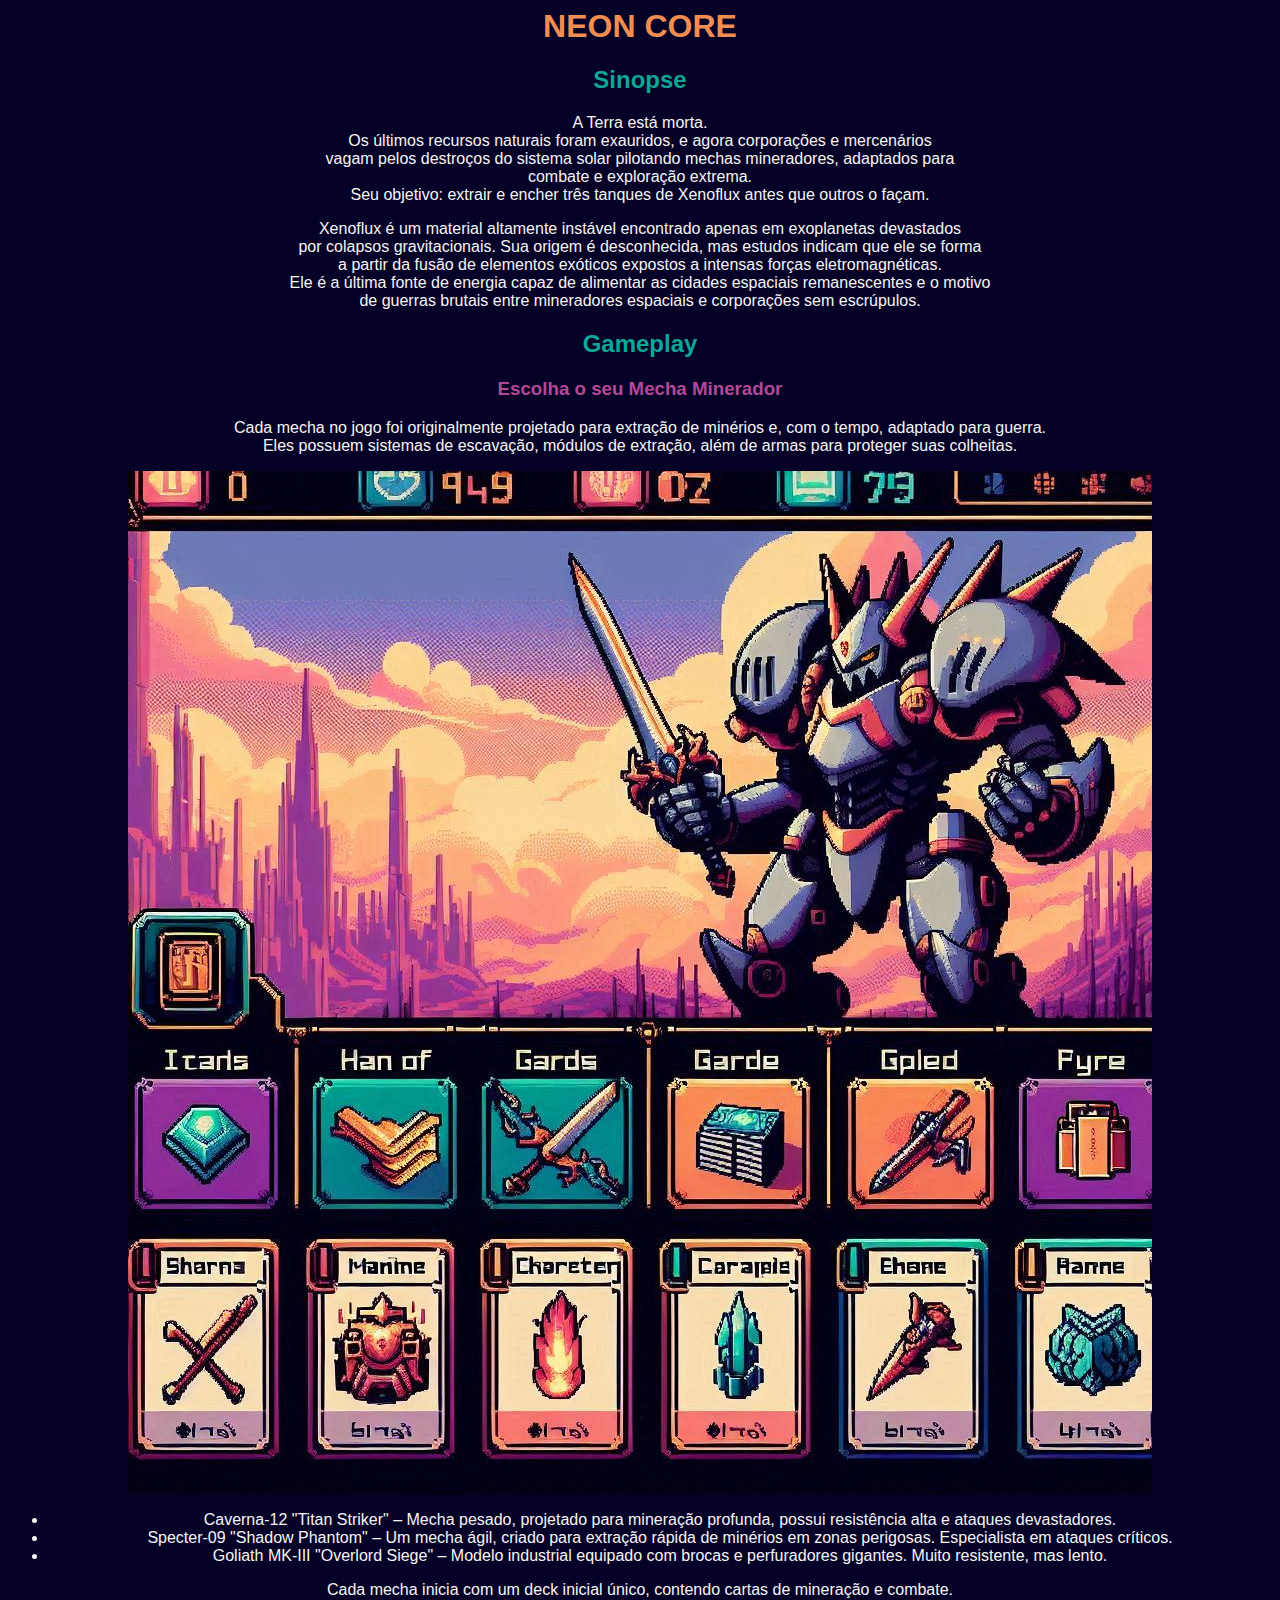
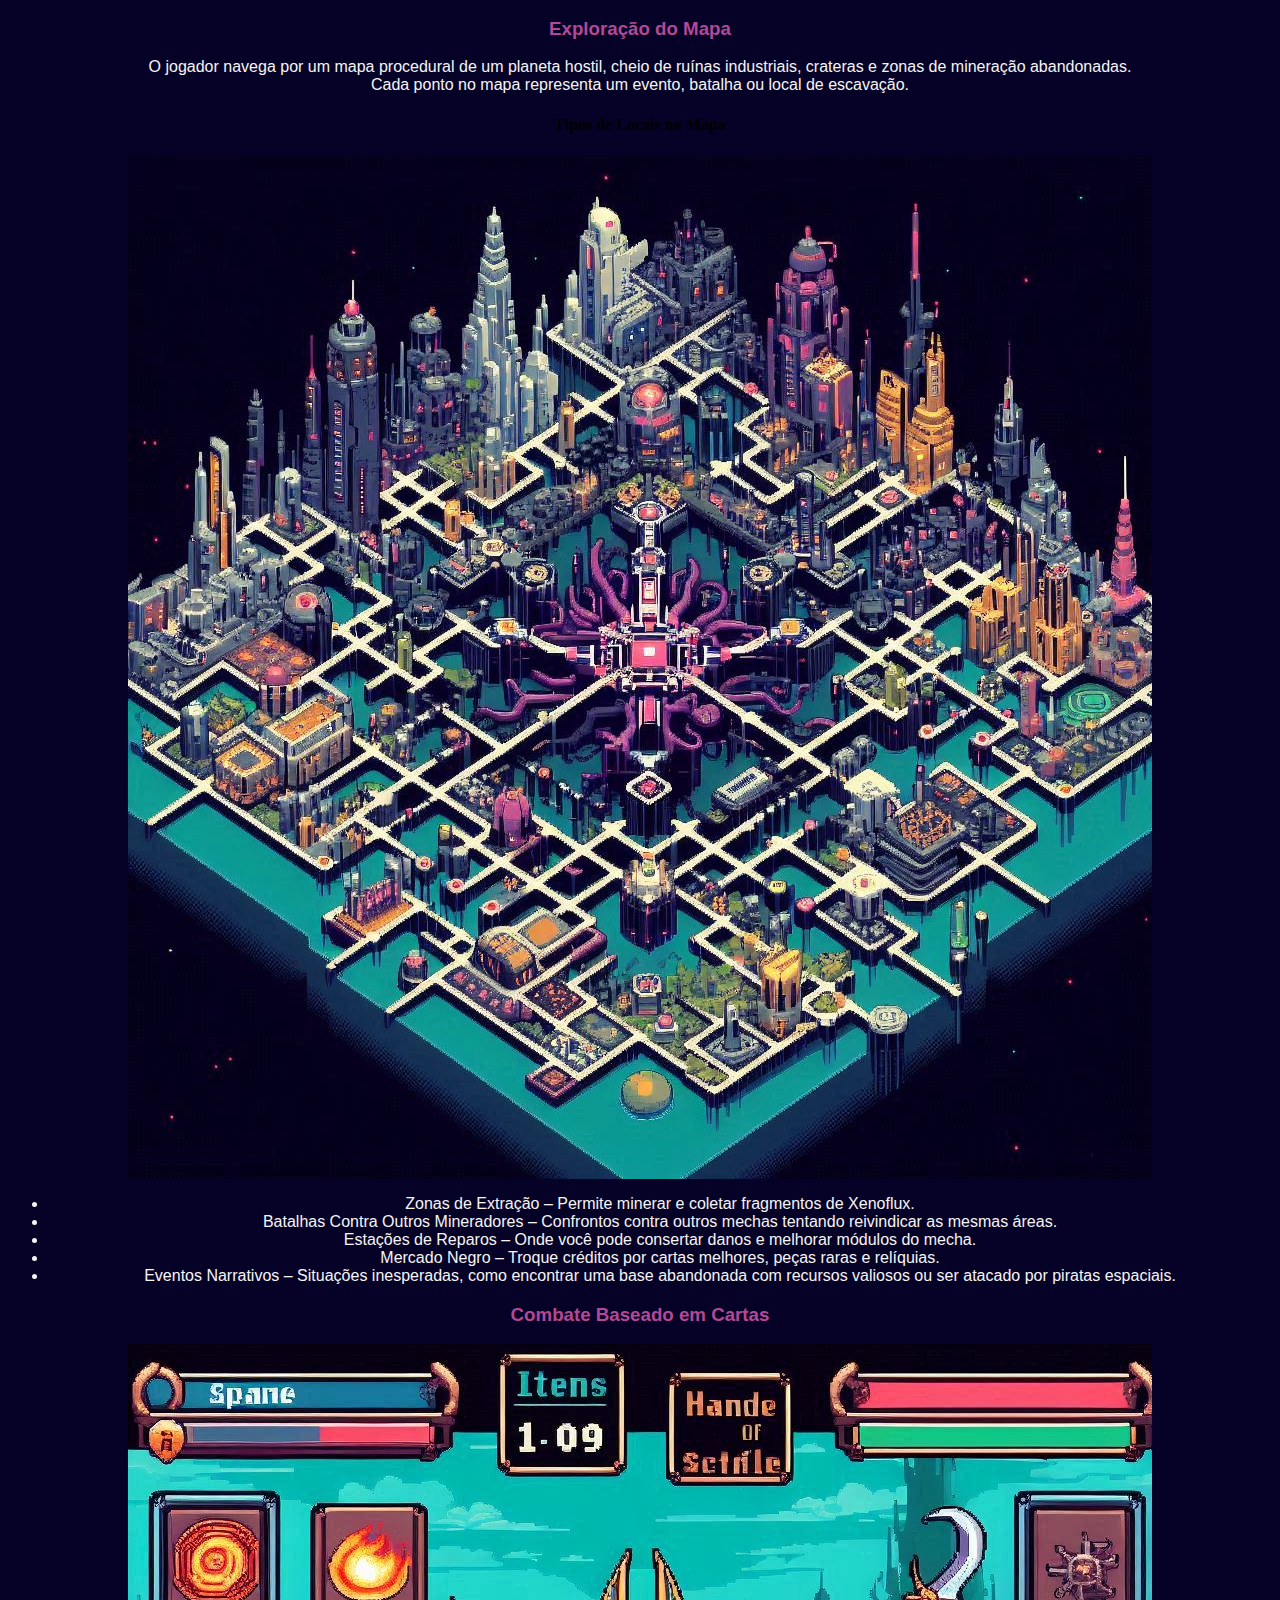
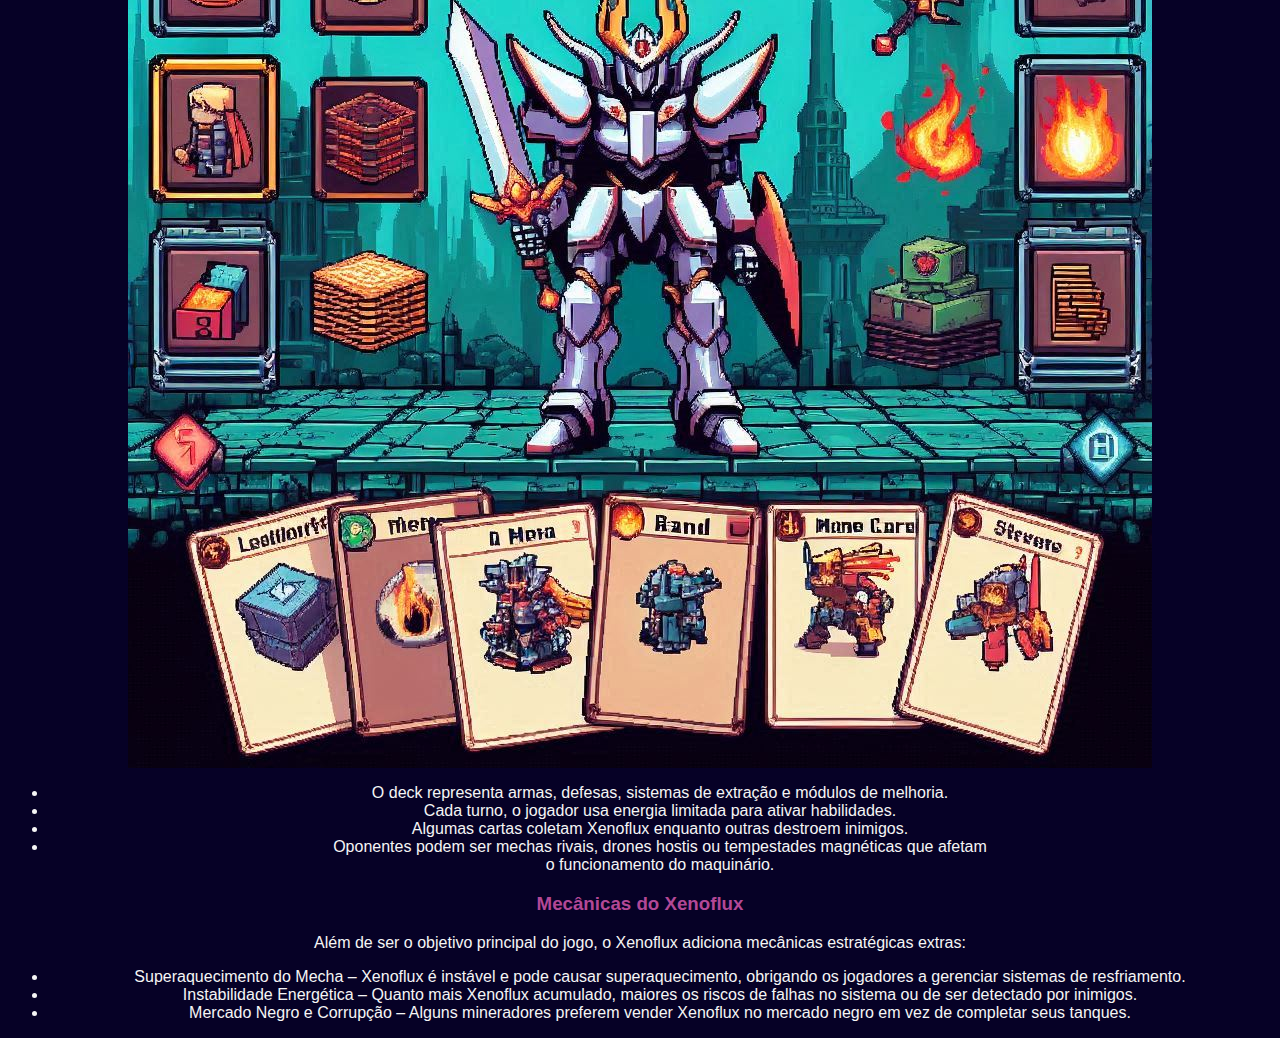
<file: cardgamemechas.html>
<html>
    <head>
        <title>NEON CORE: Deckbuilding Roguelike</title>
        <style>
            body{
                background-color:#060126; text-align: center;
            }
            p {
                color:whitesmoke; font-family: Arial, Helvetica, sans-serif;
            }
            h1{
                color:#F28D52; font-family: Verdana, Geneva, Tahoma, sans-serif; font-size: xx-large;
            }
            h2{
                color:#0FA697; font-size: x-large; font-family: Verdana, Geneva, Tahoma, sans-serif
            }
            h3{
                color:#B34896; font-family: Verdana, Geneva, Tahoma, sans-serif
            }
            ul{
                color:#F28D52;text-align: center; font-family: Verdana, Geneva, Tahoma, sans-serif;
            }
            li{
                color:whitesmoke; font-family: Verdana, Geneva, Tahoma, sans-serif
            }



        </style>

    </head>
        <body>
            <h1>NEON CORE</h1>
            <h2>Sinopse</h2>

            <p>A Terra está morta.<br>
            Os últimos recursos naturais foram exauridos, e agora corporações e mercenários<br>
            vagam pelos destroços do sistema solar pilotando mechas mineradores, adaptados para<br>
            combate e exploração extrema.<br>
            Seu objetivo: extrair e encher três tanques de Xenoflux antes que outros o façam.<br></p>

            <p>Xenoflux é um material altamente instável encontrado apenas em exoplanetas devastados<br>
            por colapsos gravitacionais. Sua origem é desconhecida, mas estudos indicam que ele se forma<br>
            a partir da fusão de elementos exóticos expostos a intensas forças eletromagnéticas.<br>
            Ele é a última fonte de energia capaz de alimentar as cidades espaciais remanescentes e o motivo<br>
            de guerras brutais entre mineradores espaciais e corporações sem escrúpulos.</p>

            <h2>Gameplay</h2>

            <h3>Escolha o seu Mecha Minerador</h3>
            
            <p>Cada mecha no jogo foi originalmente projetado para extração de minérios e, com o tempo, adaptado para guerra.<br>
            Eles possuem sistemas de escavação, módulos de extração, além de armas para proteger suas colheitas.</p>

           <img src="./cardgame (1).jfif">

            <ul>
                <li>Caverna-12 "Titan Striker" – Mecha pesado, projetado para mineração profunda, possui resistência alta e ataques devastadores.</li>
                <li>Specter-09 "Shadow Phantom" – Um mecha ágil, criado para extração rápida de minérios em zonas perigosas. Especialista em ataques críticos.</li>
                <li>Goliath MK-III "Overlord Siege" – Modelo industrial equipado com brocas e perfuradores gigantes. Muito resistente, mas lento.</li>
            </ul>

            <p>Cada mecha inicia com um deck inicial único, contendo cartas de mineração e combate.</p>

            <h3>Exploração do Mapa</h3>

            <p>O jogador navega por um mapa procedural de um planeta hostil, cheio de ruínas industriais, crateras e zonas de mineração abandonadas.<br>
            Cada ponto no mapa representa um evento, batalha ou local de escavação.</p>

            <h4>Tipos de Locais no Mapa</h4>

            <img src="./cardgame (12).jfif">


            <ul>
                <li>Zonas de Extração – Permite minerar e coletar fragmentos de Xenoflux.</li>
                <li>Batalhas Contra Outros Mineradores – Confrontos contra outros mechas tentando reivindicar as mesmas áreas.</li>
                <li>Estações de Reparos – Onde você pode consertar danos e melhorar módulos do mecha.</li>
                <li>Mercado Negro – Troque créditos por cartas melhores, peças raras e relíquias.</li>
                <li>Eventos Narrativos – Situações inesperadas, como encontrar uma base abandonada com recursos valiosos ou ser atacado por piratas espaciais.</li>
            </ul>

            <h3>Combate Baseado em Cartas</h3>

            <img src="./cardgame (4).jfif">

            <ul>
                <li>O deck representa armas, defesas, sistemas de extração e módulos de melhoria.</li>
                <li>Cada turno, o jogador usa energia limitada para ativar habilidades.</li>
                <li>Algumas cartas coletam Xenoflux enquanto outras destroem inimigos.</li>
                <li>Oponentes podem ser mechas rivais, drones hostis ou tempestades magnéticas que afetam<br>
                o funcionamento do maquinário.</li>
            </ul>

            <h3>Mecânicas do Xenoflux</h3>

            <p>Além de ser o objetivo principal do jogo, o Xenoflux adiciona mecânicas estratégicas extras:</p>

            <ul>
                <li>Superaquecimento do Mecha – Xenoflux é instável e pode causar superaquecimento, obrigando os jogadores a gerenciar sistemas de resfriamento.</li>
                <li>Instabilidade Energética – Quanto mais Xenoflux acumulado, maiores os riscos de falhas no sistema ou de ser detectado por inimigos.</li>
                <li>Mercado Negro e Corrupção – Alguns mineradores preferem vender Xenoflux no mercado negro em vez de completar seus tanques.</li>
            </ul>

            











        </body>

</html>











































</html>
</file>
